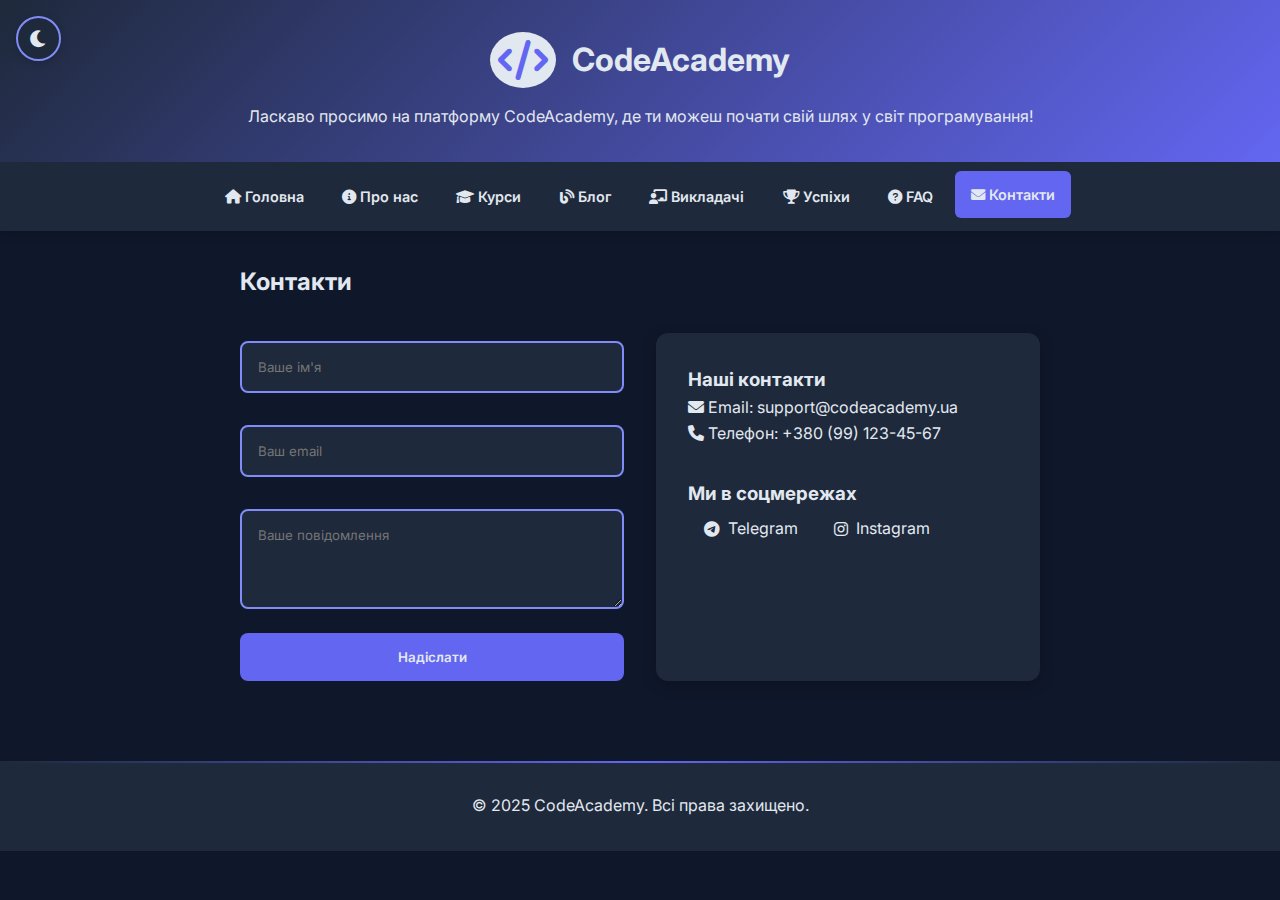
<file: contact.html>
<!DOCTYPE html>
<html lang="uk" data-theme="dark">
<head>
  <meta charset="UTF-8">
  <meta name="viewport" content="width=device-width, initial-scale=1.0">
  <title>Контакти — CodeAcademy</title>
  <link href="https://fonts.googleapis.com/css2?family=Inter:wght@400;600;800&display=swap" rel="stylesheet">
  <link rel="stylesheet" href="https://cdnjs.cloudflare.com/ajax/libs/font-awesome/6.0.0/css/all.min.css">
  <link rel="stylesheet" href="styles.css">
</head>
<body>
  <header>
    <button class="theme-switcher" aria-label="Змінити тему">
      <i class="fas fa-moon"></i>
    </button>
    <div class="header-content">
      <div class="logo">
        <i class="fas fa-code"></i>
        <h1>CodeAcademy</h1>
      </div>
      <p>Ласкаво просимо на платформу CodeAcademy, де ти можеш почати свій шлях у світ програмування!</p>
    </div>
  </header>

  <nav>
    <a href="index.html"><i class="fas fa-home"></i> Головна</a>
    <a href="about.html"><i class="fas fa-info-circle"></i> Про нас</a>
    <a href="courses.html"><i class="fas fa-graduation-cap"></i> Курси</a>
    <a href="blog.html"><i class="fas fa-blog"></i> Блог</a>
    <a href="teachers.html"><i class="fas fa-chalkboard-teacher"></i> Викладачі</a>
    <a href="success.html"><i class="fas fa-trophy"></i> Успіхи</a>
    <a href="faq.html"><i class="fas fa-question-circle"></i> FAQ</a>
    <a href="contact.html" class="active"><i class="fas fa-envelope"></i> Контакти</a>
  </nav>

  <main>
    <section class="contact-section">
      <h2>Контакти</h2>
      <div class="contact-container">
        <form class="contact-form">
          <input type="text" placeholder="Ваше ім'я" required>
          <input type="email" placeholder="Ваш email" required>
          <textarea placeholder="Ваше повідомлення" rows="4" required></textarea>
          <button type="submit" class="button">Надіслати</button>
        </form>
        <div class="contact-info">
          <h3>Наші контакти</h3>
          <p><i class="fas fa-envelope"></i> Email: support@codeacademy.ua</p>
          <p><i class="fas fa-phone"></i> Телефон: +380 (99) 123-45-67</p>
          <div class="social-links">
            <h3>Ми в соцмережах</h3>
            <a href="#" class="social-link"><i class="fab fa-telegram"></i> Telegram</a>
            <a href="#" class="social-link"><i class="fab fa-instagram"></i> Instagram</a>
          </div>
        </div>
      </div>
    </section>
  </main>

  <footer>
    <p>&copy; 2025 CodeAcademy. Всі права захищено.</p>
  </footer>

  <script src="script.js"></script>
</body>
</html>
</file>
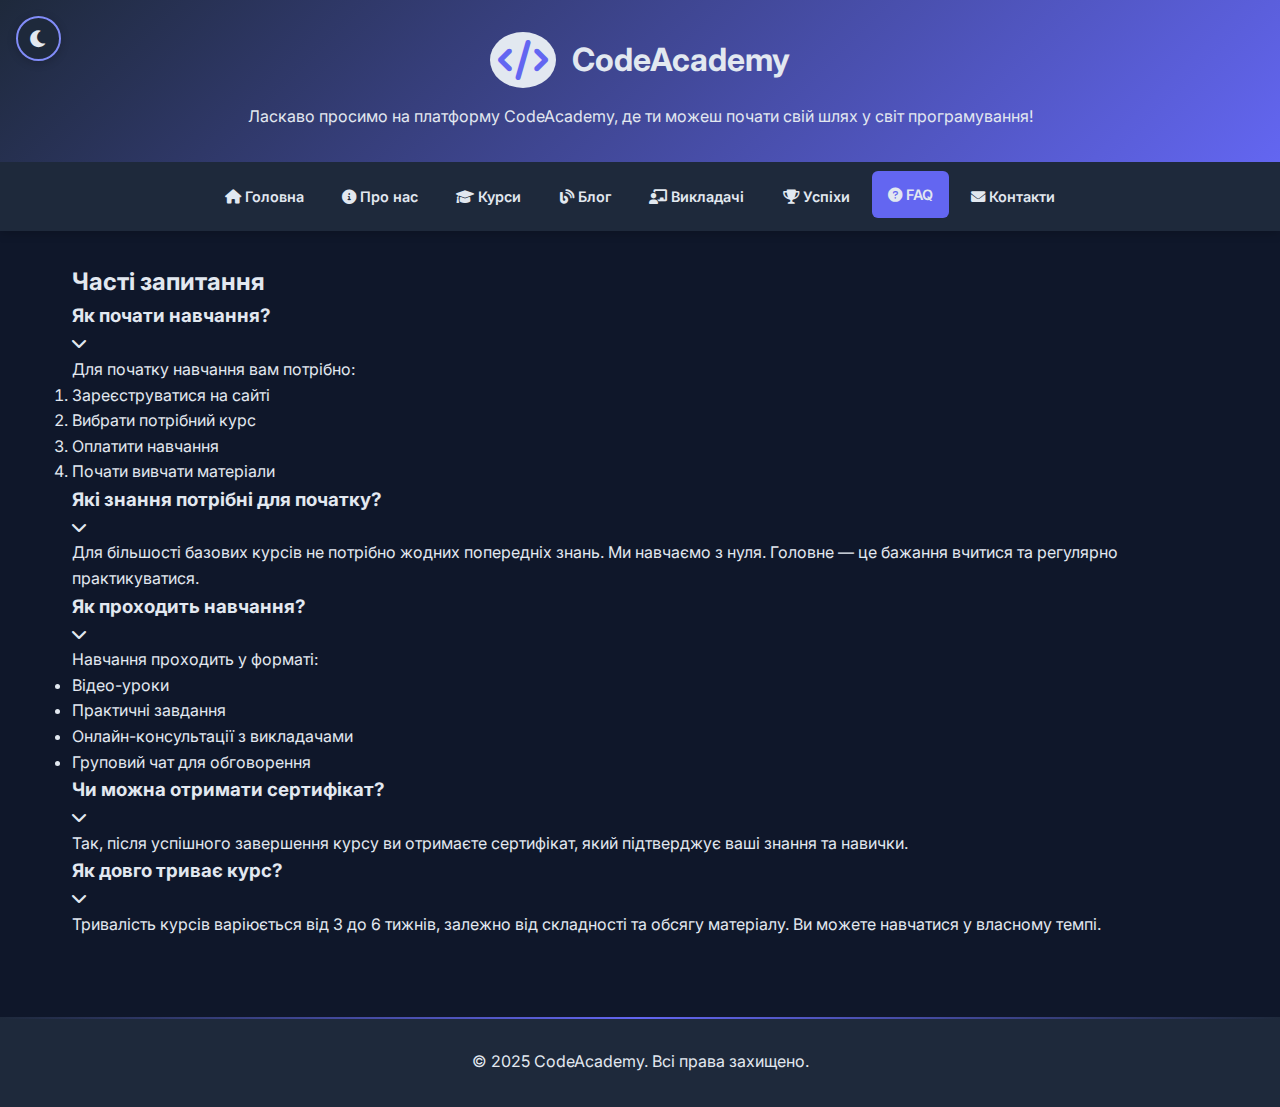
<file: faq.html>
<!DOCTYPE html>
<html lang="uk">
<head>
  <meta charset="UTF-8">
  <meta name="viewport" content="width=device-width, initial-scale=1.0">
  <meta name="description" content="Часті запитання про навчання в CodeAcademy">
  <title>FAQ — CodeAcademy</title>
  
  <!-- Preload critical assets -->
  <link rel="preload" href="https://fonts.googleapis.com/css2?family=Inter:wght@400;600;800&display=swap" as="style">
  <link rel="preload" href="https://cdnjs.cloudflare.com/ajax/libs/font-awesome/6.0.0/css/all.min.css" as="style">
  <link rel="preload" href="styles.css" as="style">
  
  <!-- Styles -->
  <link href="https://fonts.googleapis.com/css2?family=Inter:wght@400;600;800&display=swap" rel="stylesheet">
  <link rel="stylesheet" href="https://cdnjs.cloudflare.com/ajax/libs/font-awesome/6.0.0/css/all.min.css">
  <link rel="stylesheet" href="styles.css">
</head>
<body>
  <header>
    <button class="theme-switcher" aria-label="Змінити тему">
      <i class="fas fa-moon"></i>
    </button>
    <div class="header-content">
      <div class="logo">
        <i class="fas fa-code"></i>
        <h1>CodeAcademy</h1>
      </div>
      <p>Ласкаво просимо на платформу CodeAcademy, де ти можеш почати свій шлях у світ програмування!</p>
    </div>
  </header>

  <nav>
    <a href="index.html"><i class="fas fa-home"></i> Головна</a>
    <a href="about.html"><i class="fas fa-info-circle"></i> Про нас</a>
    <a href="courses.html"><i class="fas fa-graduation-cap"></i> Курси</a>
    <a href="blog.html"><i class="fas fa-blog"></i> Блог</a>
    <a href="teachers.html"><i class="fas fa-chalkboard-teacher"></i> Викладачі</a>
    <a href="success.html"><i class="fas fa-trophy"></i> Успіхи</a>
    <a href="faq.html" class="active"><i class="fas fa-question-circle"></i> FAQ</a>
    <a href="contact.html"><i class="fas fa-envelope"></i> Контакти</a>
  </nav>

  <main>
    <section class="faq-section">
      <h2>Часті запитання</h2>
      
      <div class="faq-container">
        <div class="faq-item">
          <div class="faq-question">
            <h3>Як почати навчання?</h3>
            <i class="fas fa-chevron-down"></i>
          </div>
          <div class="faq-answer">
            <p>Для початку навчання вам потрібно:</p>
            <ol>
              <li>Зареєструватися на сайті</li>
              <li>Вибрати потрібний курс</li>
              <li>Оплатити навчання</li>
              <li>Почати вивчати матеріали</li>
            </ol>
          </div>
        </div>

        <div class="faq-item">
          <div class="faq-question">
            <h3>Які знання потрібні для початку?</h3>
            <i class="fas fa-chevron-down"></i>
          </div>
          <div class="faq-answer">
            <p>Для більшості базових курсів не потрібно жодних попередніх знань. Ми навчаємо з нуля. Головне — це бажання вчитися та регулярно практикуватися.</p>
          </div>
        </div>

        <div class="faq-item">
          <div class="faq-question">
            <h3>Як проходить навчання?</h3>
            <i class="fas fa-chevron-down"></i>
          </div>
          <div class="faq-answer">
            <p>Навчання проходить у форматі:</p>
            <ul>
              <li>Відео-уроки</li>
              <li>Практичні завдання</li>
              <li>Онлайн-консультації з викладачами</li>
              <li>Груповий чат для обговорення</li>
            </ul>
          </div>
        </div>

        <div class="faq-item">
          <div class="faq-question">
            <h3>Чи можна отримати сертифікат?</h3>
            <i class="fas fa-chevron-down"></i>
          </div>
          <div class="faq-answer">
            <p>Так, після успішного завершення курсу ви отримаєте сертифікат, який підтверджує ваші знання та навички.</p>
          </div>
        </div>

        <div class="faq-item">
          <div class="faq-question">
            <h3>Як довго триває курс?</h3>
            <i class="fas fa-chevron-down"></i>
          </div>
          <div class="faq-answer">
            <p>Тривалість курсів варіюється від 3 до 6 тижнів, залежно від складності та обсягу матеріалу. Ви можете навчатися у власному темпі.</p>
          </div>
        </div>
      </div>
    </section>
  </main>

  <footer>
    <p>&copy; 2025 CodeAcademy. Всі права захищено.</p>
  </footer>

  <!-- Defer non-critical JavaScript -->
  <script src="script.js" defer></script>
</body>
</html>
</file>
<file: styles.css>
:root {
  /* Dark theme (default) */
  --primary: #6366f1;
  --secondary: #4f46e5;
  --accent: #818cf8;
  --background: #0f172a;
  --surface: #1e293b;
  --text: #e2e8f0;
  --text-secondary: #94a3b8;
  --shadow-color: rgba(0, 0, 0, 0.2);
  --card-bg: var(--surface);
  --input-bg: var(--surface);
  --border-color: var(--accent);
  --transition: all 0.3s ease;
  --border-radius: 12px;
  --spacing: 1rem;
}

[data-theme="light"] {
  --primary: #4f46e5;
  --secondary: #6366f1;
  --accent: #818cf8;
  --background: #f8fafc;
  --surface: #ffffff;
  --text: #1e293b;
  --text-secondary: #64748b;
  --shadow-color: rgba(0, 0, 0, 0.1);
  --card-bg: #ffffff;
  --input-bg: #f1f5f9;
  --border-color: #e2e8f0;
}

/* Reset & Base */
*, *::before, *::after {
  margin: 0;
  padding: 0;
  box-sizing: border-box;
}

body {
  font-family: 'Inter', sans-serif;
  line-height: 1.6;
  background-color: var(--background);
  color: var(--text);
  transition: var(--transition);
}

/* Layout */
header {
  background: linear-gradient(135deg, var(--surface), var(--primary));
  color: var(--text);
  padding: 2rem var(--spacing);
  text-align: center;
  position: relative;
  animation: fadeIn 1s ease-out;
}

.header-content {
  max-width: 1200px;
  margin: 0 auto;
}

/* Navigation */
nav {
  display: flex;
  justify-content: center;
  flex-wrap: wrap;
  background: var(--surface);
  padding: 0.5rem;
  box-shadow: 0 2px 10px var(--shadow-color);
  animation: slideDown 0.5s ease-out;
}

nav a {
  color: var(--text);
  padding: 0.75rem 1rem;
  text-decoration: none;
  transition: var(--transition);
  border-radius: 6px;
  margin: 0.2rem;
  font-weight: 600;
  position: relative;
  overflow: hidden;
  font-size: 0.9rem;
}

nav a::before {
  content: '';
  position: absolute;
  bottom: 0;
  left: 0;
  width: 0;
  height: 2px;
  background: var(--accent);
  transition: width 0.3s ease;
}

nav a:hover::before {
  width: 100%;
}

nav a:hover,
nav a.active {
  background: var(--primary);
  transform: translateY(-2px);
}

/* Main Content */
main {
  max-width: 1200px;
  margin: 0 auto;
  padding: 2rem;
}

/* Cards */
.card {
  background: var(--card-bg);
  border-radius: var(--border-radius);
  overflow: hidden;
  box-shadow: 0 4px 15px var(--shadow-color);
  transition: var(--transition);
}

.card:hover {
  transform: translateY(-5px);
  box-shadow: 0 8px 25px var(--shadow-color);
}

/* Images */
.image-container {
  width: 100%;
  height: 200px;
  overflow: hidden;
}

.image-container img {
  width: 100%;
  height: 100%;
  object-fit: cover;
  transition: transform 0.3s ease;
}

.card:hover .image-container img {
  transform: scale(1.1);
}

/* Buttons */
.button {
  background: var(--primary);
  color: var(--text);
  padding: 1rem 2rem;
  border: none;
  border-radius: 8px;
  cursor: pointer;
  transition: var(--transition);
  font-weight: 600;
  text-decoration: none;
  display: inline-block;
  text-align: center;
  position: relative;
  overflow: hidden;
}

.button::after {
  content: '';
  position: absolute;
  top: 50%;
  left: 50%;
  width: 0;
  height: 0;
  background: rgba(255,255,255,0.2);
  border-radius: 50%;
  transform: translate(-50%, -50%);
  transition: width 0.6s, height 0.6s;
}

.button:hover::after {
  width: 300px;
  height: 300px;
}

/* Forms */
input, textarea {
  width: 100%;
  padding: 1rem;
  margin: 0.5rem 0;
  border: 2px solid var(--border-color);
  border-radius: 8px;
  transition: var(--transition);
  background: var(--input-bg);
  color: var(--text);
}

input:focus, textarea:focus {
  border-color: var(--primary);
  outline: none;
  box-shadow: 0 0 0 3px rgba(99, 102, 241, 0.2);
}

/* Theme Switcher */
.theme-switcher {
  position: absolute;
  top: 1rem;
  left: 1rem;
  z-index: 1000;
  background: var(--surface);
  border: 2px solid var(--border-color);
  border-radius: 50%;
  width: 45px;
  height: 45px;
  display: flex;
  align-items: center;
  justify-content: center;
  cursor: pointer;
  box-shadow: 0 2px 10px var(--shadow-color);
  transition: var(--transition);
  padding: 0;
  margin: 0;
}

.theme-switcher:hover {
  transform: scale(1.1);
  background: var(--primary);
  border-color: var(--primary);
}

.theme-switcher i {
  font-size: 1.2rem;
  color: var(--text);
  transition: transform 0.5s ease;
}

.theme-switcher:hover i {
  transform: rotate(180deg);
}

/* Animations */
@keyframes fadeIn {
  from { opacity: 0; transform: translateY(-20px); }
  to { opacity: 1; transform: translateY(0); }
}

@keyframes slideDown {
  from { transform: translateY(-100%); opacity: 0; }
  to { transform: translateY(0); opacity: 1; }
}

@keyframes borderFlow {
  0% { transform: translateX(-100%); }
  100% { transform: translateX(100%); }
}

/* Responsive Design */
@media (max-width: 768px) {
  :root {
    --spacing: 0.5rem;
  }

  nav {
    flex-direction: column;
  }

  nav a {
    width: 100%;
    text-align: center;
  }

  .theme-switcher {
    width: 40px;
    height: 40px;
  }

  .card {
    margin-bottom: 1rem;
  }
}

/* Utility Classes */
.text-center { text-align: center; }
.mt-1 { margin-top: 0.5rem; }
.mt-2 { margin-top: 1rem; }
.mt-3 { margin-top: 1.5rem; }
.mb-1 { margin-bottom: 0.5rem; }
.mb-2 { margin-bottom: 1rem; }
.mb-3 { margin-bottom: 1.5rem; }

/* Theme switcher */
.theme-switcher {
  position: absolute;
  top: 1rem;
  left: 1rem;
  z-index: 1000;
  background: var(--surface);
  border: 2px solid var(--border-color);
  border-radius: 50%;
  width: 45px;
  height: 45px;
  display: flex;
  align-items: center;
  justify-content: center;
  cursor: pointer;
  box-shadow: 0 2px 10px var(--shadow-color);
  transition: all 0.3s ease;
  padding: 0;
  margin: 0;
}

.theme-switcher:hover {
  transform: scale(1.1);
  background: var(--primary);
  border-color: var(--primary);
}

.theme-switcher i {
  font-size: 1.2rem;
  color: var(--text);
  transition: transform 0.5s ease;
}

.theme-switcher:hover i {
  transform: rotate(180deg);
  color: var(--text);
}

* {
  margin: 0;
  padding: 0;
  box-sizing: border-box;
  font-family: 'Inter', sans-serif;
  transition: background-color 0.3s ease, color 0.3s ease, border-color 0.3s ease, box-shadow 0.3s ease;
}

body {
  line-height: 1.6;
  background-color: var(--background);
  color: var(--text);
  transition: all 0.4s ease-in-out;
}

header {
  background: linear-gradient(135deg, var(--surface), var(--primary));
  color: var(--text);
  padding: 2rem 1.5rem;
  text-align: center;
  position: relative;
  animation: fadeIn 1s ease-out;
}

@keyframes fadeIn {
  from { opacity: 0; transform: translateY(-20px); }
  to { opacity: 1; transform: translateY(0); }
}

.logo {
  display: flex;
  align-items: center;
  justify-content: center;
  gap: 1rem;
  margin-bottom: 1rem;
  animation: pulse 2s infinite;
}

@keyframes pulse {
  0% { transform: scale(1); }
  50% { transform: scale(1.05); }
  100% { transform: scale(1); }
}

.logo i {
  font-size: 2.5rem;
  color: var(--primary);
  background: var(--text);
  padding: 0.5rem;
  border-radius: 50%;
  animation: rotate 10s linear infinite;
}

@keyframes rotate {
  from { transform: rotate(0deg); }
  to { transform: rotate(360deg); }
}

nav {
  display: flex;
  justify-content: center;
  flex-wrap: wrap;
  background: var(--surface);
  padding: 0.5rem;
  box-shadow: 0 2px 10px var(--shadow-color);
  animation: slideDown 0.5s ease-out;
}

@keyframes slideDown {
  from { transform: translateY(-100%); opacity: 0; }
  to { transform: translateY(0); opacity: 1; }
}

nav a {
  color: var(--text);
  padding: 0.75rem 1rem;
  text-decoration: none;
  transition: all 0.3s;
  border-radius: 6px;
  margin: 0.2rem;
  font-weight: 600;
  position: relative;
  overflow: hidden;
  font-size: 0.9rem;
}

nav a::before {
  content: '';
  position: absolute;
  bottom: 0;
  left: 0;
  width: 0;
  height: 2px;
  background: var(--accent);
  transition: width 0.3s ease;
}

nav a:hover::before {
  width: 100%;
}

nav a:hover {
  background: var(--primary);
  transform: translateY(-2px);
}

nav a.active {
  background: var(--primary);
}

main {
  max-width: 1200px;
  margin: 0 auto;
  padding: 2rem;
}

.hero {
  background: linear-gradient(135deg, var(--primary), var(--secondary));
  color: var(--text);
  padding: 4rem 2rem;
  border-radius: 12px;
  margin-bottom: 2rem;
  position: relative;
  overflow: hidden;
  display: flex;
  align-items: center;
  justify-content: space-between;
  gap: 2rem;
}

.hero-content {
  flex: 1;
  z-index: 1;
}

.hero-image {
  flex: 1;
  max-width: 500px;
  border-radius: 12px;
  overflow: hidden;
  box-shadow: 0 8px 32px rgba(0,0,0,0.3);
}

.hero-image img {
  width: 100%;
  height: auto;
  object-fit: cover;
  transition: transform 0.3s ease;
}

.hero-image:hover img {
  transform: scale(1.05);
}

.slider {
  display: flex;
  overflow-x: auto;
  gap: 1.5rem;
  padding: 1.5rem;
  scroll-snap-type: x mandatory;
  background: var(--surface);
  border-radius: 12px;
  box-shadow: 0 4px 15px var(--shadow-color);
}

.slide {
  min-width: 280px;
  flex: 0 0 auto;
  background: var(--card-bg);
  border-radius: 12px;
  padding: 1.5rem;
  scroll-snap-align: center;
  box-shadow: 0 4px 12px rgba(0,0,0,0.1);
  transition: all 0.3s;
  border: 1px solid var(--border-color);
}

.slide:hover {
  transform: translateY(-5px) scale(1.02);
  box-shadow: 0 8px 20px var(--shadow-color);
}

.about-section {
  display: grid;
  grid-template-columns: 1fr 1fr;
  gap: 2rem;
  align-items: center;
  margin: 2rem 0;
}

.about-image {
  border-radius: 12px;
  overflow: hidden;
  box-shadow: 0 8px 32px rgba(0,0,0,0.3);
}

.about-image img {
  width: 100%;
  height: auto;
  object-fit: cover;
  transition: transform 0.3s ease;
}

.about-image:hover img {
  transform: scale(1.05);
}

.course-list {
  display: grid;
  grid-template-columns: repeat(auto-fit, minmax(300px, 1fr));
  gap: 1.5rem;
  padding: 1rem;
}

.course {
  background: var(--card-bg);
  padding: 1.5rem;
  border-radius: 12px;
  box-shadow: 0 4px 15px var(--shadow-color);
  transition: all 0.3s;
  border: 1px solid var(--border-color);
  position: relative;
  overflow: hidden;
}

.course::before {
  content: '';
  position: absolute;
  top: 0;
  left: 0;
  width: 100%;
  height: 4px;
  background: var(--primary);
  transform: scaleX(0);
  transform-origin: left;
  transition: transform 0.3s ease;
}

.course:hover::before {
  transform: scaleX(1);
}

.course:hover {
  transform: translateY(-5px);
  box-shadow: 0 8px 25px var(--shadow-color);
}

.course-image {
  width: 100%;
  height: 200px;
  border-radius: 8px;
  overflow: hidden;
  margin-bottom: 1rem;
}

.course-image img {
  width: 100%;
  height: 100%;
  object-fit: cover;
  transition: transform 0.3s ease;
}

.course:hover .course-image img {
  transform: scale(1.1);
}

.course h3 {
  color: var(--text);
  margin-bottom: 1rem;
}

.contact-section {
  max-width: 800px;
  margin: 0 auto;
}

.contact-container {
  display: grid;
  grid-template-columns: 1fr 1fr;
  gap: 2rem;
  margin-top: 2rem;
}

.contact-form {
  display: flex;
  flex-direction: column;
  gap: 1rem;
}

.contact-info {
  padding: 2rem;
  background: var(--card-bg);
  border-radius: 12px;
  box-shadow: 0 4px 15px var(--shadow-color);
}

.social-links {
  margin-top: 2rem;
}

.social-link {
  display: inline-flex;
  align-items: center;
  gap: 0.5rem;
  color: var(--text);
  text-decoration: none;
  padding: 0.5rem 1rem;
  border-radius: 6px;
  transition: all 0.3s;
}

.social-link:hover {
  background: var(--primary);
  transform: translateY(-2px);
}

.button {
  background: var(--primary);
  color: var(--text);
  padding: 1rem 2rem;
  border: none;
  border-radius: 8px;
  cursor: pointer;
  transition: all 0.3s;
  font-weight: 600;
  text-decoration: none;
  display: inline-block;
  text-align: center;
  position: relative;
  overflow: hidden;
}

.button::after {
  content: '';
  position: absolute;
  top: 50%;
  left: 50%;
  width: 0;
  height: 0;
  background: rgba(255,255,255,0.2);
  border-radius: 50%;
  transform: translate(-50%, -50%);
  transition: width 0.6s, height 0.6s;
}

.button:hover::after {
  width: 300px;
  height: 300px;
}

input, textarea {
  width: 100%;
  padding: 1rem;
  margin: 0.5rem 0;
  border: 2px solid var(--border-color);
  border-radius: 8px;
  transition: all 0.3s;
  background: var(--input-bg);
  color: var(--text);
}

input:focus, textarea:focus {
  border-color: var(--primary);
  outline: none;
  box-shadow: 0 0 0 3px rgba(99, 102, 241, 0.2);
}

footer {
  background: var(--surface);
  color: var(--text);
  text-align: center;
  padding: 2rem;
  margin-top: 3rem;
  position: relative;
  overflow: hidden;
}

footer::before {
  content: '';
  position: absolute;
  top: 0;
  left: 0;
  width: 100%;
  height: 2px;
  background: linear-gradient(90deg, transparent, var(--primary), transparent);
  animation: borderFlow 3s linear infinite;
}

@keyframes borderFlow {
  0% { transform: translateX(-100%); }
  100% { transform: translateX(100%); }
}

@media (max-width: 768px) {
  nav {
    flex-direction: column;
    padding: 0.5rem;
  }

  nav a {
    width: 100%;
    text-align: center;
  }

  .hero {
    flex-direction: column;
    text-align: center;
    padding: 2rem 1rem;
  }

  .hero h2 {
    font-size: 2rem;
  }

  .about-section {
    grid-template-columns: 1fr;
  }

  .contact-container {
    grid-template-columns: 1fr;
  }

  .theme-switcher {
    top: 0.5rem;
    left: 0.5rem;
    width: 40px;
    height: 40px;
  }
}

/* Update hover effects for light theme */
[data-theme="light"] .course:hover,
[data-theme="light"] .slide:hover {
  box-shadow: 0 8px 25px var(--shadow-color);
}

[data-theme="light"] .button:hover {
  background: var(--secondary);
}

/* Add theme transition animation */
@keyframes themeTransition {
  0% { opacity: 0; }
  100% { opacity: 1; }
}

.theme-transition {
  animation: themeTransition 0.3s ease;
}

/* Blog styles */
.blog-section {
  max-width: 1200px;
  margin: 0 auto;
  padding: 2rem;
}

.blog-filters {
  display: flex;
  gap: 1rem;
  margin-bottom: 2rem;
  flex-wrap: wrap;
}

.filter-btn {
  padding: 0.5rem 1rem;
  border: 2px solid var(--border-color);
  border-radius: 6px;
  background: var(--surface);
  color: var(--text);
  cursor: pointer;
  transition: all 0.3s ease;
}

.filter-btn:hover,
.filter-btn.active {
  background: var(--primary);
  border-color: var(--primary);
  transform: translateY(-2px);
}

.blog-grid {
  display: grid;
  grid-template-columns: repeat(auto-fit, minmax(300px, 1fr));
  gap: 2rem;
  margin-bottom: 2rem;
}

.blog-card {
  background: var(--card-bg);
  border-radius: 12px;
  overflow: hidden;
  box-shadow: 0 4px 15px var(--shadow-color);
  transition: all 0.3s ease;
}

.blog-card:hover {
  transform: translateY(-5px);
  box-shadow: 0 8px 25px var(--shadow-color);
}

.blog-image {
  width: 100%;
  height: 200px;
  overflow: hidden;
}

.blog-image img {
  width: 100%;
  height: 100%;
  object-fit: cover;
  transition: transform 0.3s ease;
}

.blog-card:hover .blog-image img {
  transform: scale(1.1);
}

.blog-content {
  padding: 1.5rem;
}

.blog-category {
  display: inline-block;
  padding: 0.25rem 0.75rem;
  background: var(--primary);
  color: var(--text);
  border-radius: 4px;
  font-size: 0.875rem;
  margin-bottom: 1rem;
}

.blog-content h3 {
  margin-bottom: 1rem;
  color: var(--text);
}

.blog-meta {
  display: flex;
  gap: 1rem;
  margin: 1rem 0;
  color: var(--text-secondary);
  font-size: 0.875rem;
}

.read-more {
  display: inline-block;
  color: var(--primary);
  text-decoration: none;
  font-weight: 600;
  transition: all 0.3s ease;
}

.read-more:hover {
  color: var(--secondary);
  transform: translateX(5px);
}

.pagination {
  display: flex;
  justify-content: center;
  gap: 0.5rem;
  margin-top: 2rem;
}

.pagination-btn {
  width: 40px;
  height: 40px;
  border: 2px solid var(--border-color);
  border-radius: 6px;
  background: var(--surface);
  color: var(--text);
  cursor: pointer;
  transition: all 0.3s ease;
}

.pagination-btn:hover,
.pagination-btn.active {
  background: var(--primary);
  border-color: var(--primary);
  transform: translateY(-2px);
}

/* Teachers styles */
.teachers-section {
  max-width: 1200px;
  margin: 0 auto;
  padding: 2rem;
}

.teachers-grid {
  display: grid;
  grid-template-columns: repeat(auto-fit, minmax(300px, 1fr));
  gap: 2rem;
  margin-top: 2rem;
}

.teacher-card {
  background: var(--card-bg);
  border-radius: 12px;
  overflow: hidden;
  box-shadow: 0 4px 15px var(--shadow-color);
  transition: all 0.3s ease;
}

.teacher-card:hover {
  transform: translateY(-5px);
  box-shadow: 0 8px 25px var(--shadow-color);
}

.teacher-image {
  width: 100%;
  height: 300px;
  overflow: hidden;
}

.teacher-image img {
  width: 100%;
  height: 100%;
  object-fit: cover;
  transition: transform 0.3s ease;
}

.teacher-card:hover .teacher-image img {
  transform: scale(1.1);
}

.teacher-info {
  padding: 1.5rem;
  text-align: center;
}

.teacher-info h3 {
  margin-bottom: 0.5rem;
  color: var(--text);
}

.teacher-specialty {
  color: var(--primary);
  font-weight: 600;
  margin-bottom: 1rem;
}

.teacher-description {
  color: var(--text-secondary);
  margin-bottom: 1.5rem;
}

.teacher-social {
  display: flex;
  justify-content: center;
  gap: 1rem;
}

.teacher-social .social-link {
  width: 40px;
  height: 40px;
  border-radius: 50%;
  background: var(--surface);
  color: var(--text);
  display: flex;
  align-items: center;
  justify-content: center;
  transition: all 0.3s ease;
}

.teacher-social .social-link:hover {
  background: var(--primary);
  transform: translateY(-2px);
}

/* Responsive adjustments */
@media (max-width: 768px) {
  .blog-grid,
  .teachers-grid {
    grid-template-columns: 1fr;
  }

  .blog-filters {
    justify-content: center;
  }

  .teacher-image {
    height: 250px;
  }

  nav {
    flex-direction: column;
    padding: 0.5rem;
  }

  nav a {
    width: 100%;
    text-align: center;
  }
}

/* Success page styles */
.success-section {
  max-width: 1200px;
  margin: 0 auto;
  padding: 2rem;
}

.success-filters {
  display: flex;
  gap: 1rem;
  margin-bottom: 2rem;
  flex-wrap: wrap;
}

.success-grid {
  display: grid;
  grid-template-columns: repeat(auto-fit, minmax(300px, 1fr));
  gap: 2rem;
  margin-bottom: 3rem;
}

.success-card {
  background: var(--card-bg);
  border-radius: 12px;
  overflow: hidden;
  box-shadow: 0 4px 15px var(--shadow-color);
  transition: all 0.3s ease;
}

.success-card:hover {
  transform: translateY(-5px);
  box-shadow: 0 8px 25px var(--shadow-color);
}

.success-image {
  width: 100%;
  height: 250px;
  overflow: hidden;
}

.success-image img {
  width: 100%;
  height: 100%;
  object-fit: cover;
  transition: transform 0.3s ease;
}

.success-card:hover .success-image img {
  transform: scale(1.1);
}

.success-content {
  padding: 1.5rem;
}

.success-category {
  display: inline-block;
  padding: 0.25rem 0.75rem;
  background: var(--primary);
  color: var(--text);
  border-radius: 4px;
  font-size: 0.875rem;
  margin-bottom: 1rem;
}

.success-content h3 {
  margin-bottom: 0.5rem;
  color: var(--text);
}

.success-description {
  color: var(--text-secondary);
  margin-bottom: 1rem;
}

.success-meta {
  display: flex;
  gap: 1rem;
  margin: 1rem 0;
  color: var(--text-secondary);
  font-size: 0.875rem;
}

.statistics-section {
  background: var(--surface);
  padding: 2rem;
  border-radius: 12px;
  margin-top: 3rem;
}

.statistics-section h3 {
  text-align: center;
  margin-bottom: 2rem;
  color: var(--text);
}

.statistics-grid {
  display: grid;
  grid-template-columns: repeat(auto-fit, minmax(200px, 1fr));
  gap: 2rem;
}

.statistic-card {
  text-align: center;
  padding: 1.5rem;
  background: var(--card-bg);
  border-radius: 12px;
  box-shadow: 0 4px 15px var(--shadow-color);
  transition: all 0.3s ease;
}

.statistic-card:hover {
  transform: translateY(-5px);
  box-shadow: 0 8px 25px var(--shadow-color);
}

.statistic-card i {
  font-size: 2.5rem;
  color: var(--primary);
  margin-bottom: 1rem;
}

.statistic-card h4 {
  font-size: 2rem;
  color: var(--text);
  margin-bottom: 0.5rem;
}

.statistic-card p {
  color: var(--text-secondary);
}

@media (max-width: 768px) {
  .success-grid {
    grid-template-columns: 1fr;
  }

  .statistics-grid {
    grid-template-columns: repeat(2, 1fr);
  }

  .success-filters {
    justify-content: center;
  }
}
</file>
